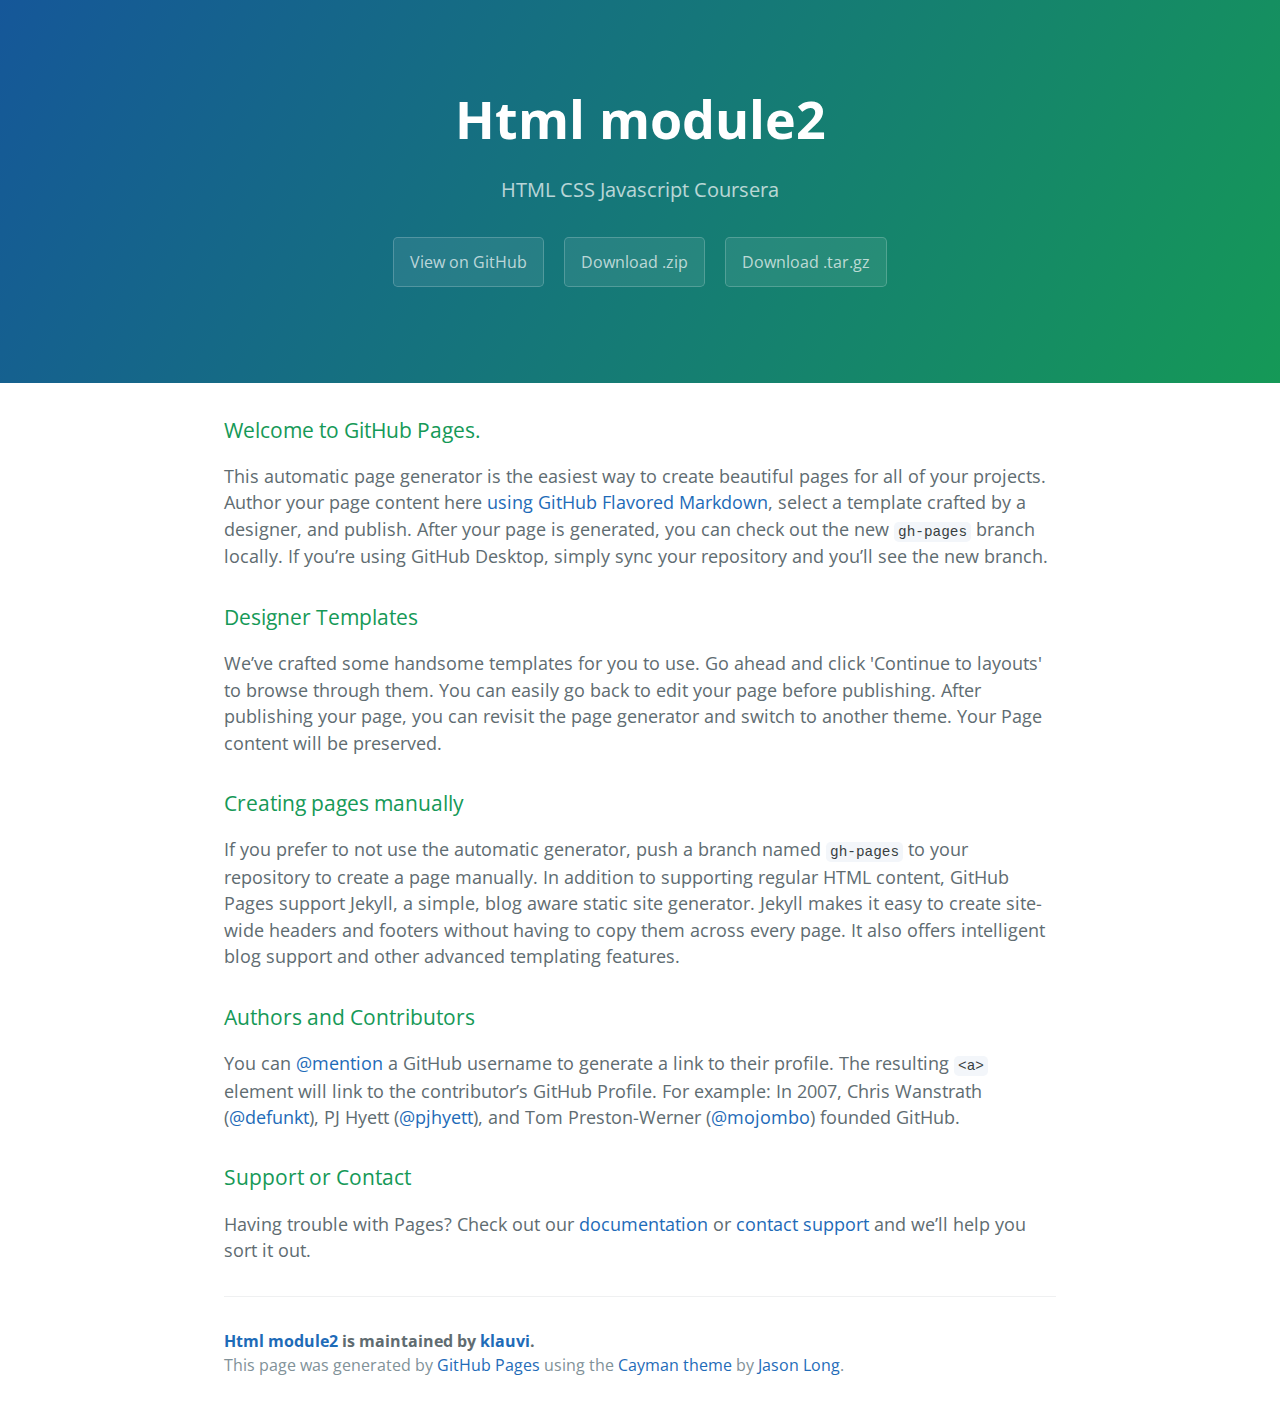
<file: index.html>
<!DOCTYPE html>
<html lang="en-us">
  <head>
    <meta charset="UTF-8">
    <title>Html module2 by klauvi</title>
    <meta name="viewport" content="width=device-width, initial-scale=1">
    <link rel="stylesheet" type="text/css" href="stylesheets/normalize.css" media="screen">
    <link href='https://fonts.googleapis.com/css?family=Open+Sans:400,700' rel='stylesheet' type='text/css'>
    <link rel="stylesheet" type="text/css" href="stylesheets/stylesheet.css" media="screen">
    <link rel="stylesheet" type="text/css" href="stylesheets/github-light.css" media="screen">
  </head>
  <body>
    <section class="page-header">
      <h1 class="project-name">Html module2</h1>
      <h2 class="project-tagline">HTML CSS Javascript Coursera</h2>
      <a href="https://github.com/klauvi/html_module2" class="btn">View on GitHub</a>
      <a href="https://github.com/klauvi/html_module2/zipball/master" class="btn">Download .zip</a>
      <a href="https://github.com/klauvi/html_module2/tarball/master" class="btn">Download .tar.gz</a>
    </section>

    <section class="main-content">
      <h3>
<a id="welcome-to-github-pages" class="anchor" href="#welcome-to-github-pages" aria-hidden="true"><span aria-hidden="true" class="octicon octicon-link"></span></a>Welcome to GitHub Pages.</h3>

<p>This automatic page generator is the easiest way to create beautiful pages for all of your projects. Author your page content here <a href="https://guides.github.com/features/mastering-markdown/">using GitHub Flavored Markdown</a>, select a template crafted by a designer, and publish. After your page is generated, you can check out the new <code>gh-pages</code> branch locally. If you’re using GitHub Desktop, simply sync your repository and you’ll see the new branch.</p>

<h3>
<a id="designer-templates" class="anchor" href="#designer-templates" aria-hidden="true"><span aria-hidden="true" class="octicon octicon-link"></span></a>Designer Templates</h3>

<p>We’ve crafted some handsome templates for you to use. Go ahead and click 'Continue to layouts' to browse through them. You can easily go back to edit your page before publishing. After publishing your page, you can revisit the page generator and switch to another theme. Your Page content will be preserved.</p>

<h3>
<a id="creating-pages-manually" class="anchor" href="#creating-pages-manually" aria-hidden="true"><span aria-hidden="true" class="octicon octicon-link"></span></a>Creating pages manually</h3>

<p>If you prefer to not use the automatic generator, push a branch named <code>gh-pages</code> to your repository to create a page manually. In addition to supporting regular HTML content, GitHub Pages support Jekyll, a simple, blog aware static site generator. Jekyll makes it easy to create site-wide headers and footers without having to copy them across every page. It also offers intelligent blog support and other advanced templating features.</p>

<h3>
<a id="authors-and-contributors" class="anchor" href="#authors-and-contributors" aria-hidden="true"><span aria-hidden="true" class="octicon octicon-link"></span></a>Authors and Contributors</h3>

<p>You can <a href="https://help.github.com/articles/basic-writing-and-formatting-syntax/#mentioning-users-and-teams" class="user-mention">@mention</a> a GitHub username to generate a link to their profile. The resulting <code>&lt;a&gt;</code> element will link to the contributor’s GitHub Profile. For example: In 2007, Chris Wanstrath (<a href="https://github.com/defunkt" class="user-mention">@defunkt</a>), PJ Hyett (<a href="https://github.com/pjhyett" class="user-mention">@pjhyett</a>), and Tom Preston-Werner (<a href="https://github.com/mojombo" class="user-mention">@mojombo</a>) founded GitHub.</p>

<h3>
<a id="support-or-contact" class="anchor" href="#support-or-contact" aria-hidden="true"><span aria-hidden="true" class="octicon octicon-link"></span></a>Support or Contact</h3>

<p>Having trouble with Pages? Check out our <a href="https://help.github.com/pages">documentation</a> or <a href="https://github.com/contact">contact support</a> and we’ll help you sort it out.</p>

      <footer class="site-footer">
        <span class="site-footer-owner"><a href="https://github.com/klauvi/html_module2">Html module2</a> is maintained by <a href="https://github.com/klauvi">klauvi</a>.</span>

        <span class="site-footer-credits">This page was generated by <a href="https://pages.github.com">GitHub Pages</a> using the <a href="https://github.com/jasonlong/cayman-theme">Cayman theme</a> by <a href="https://twitter.com/jasonlong">Jason Long</a>.</span>
      </footer>

    </section>

  
  </body>
</html>
</file>
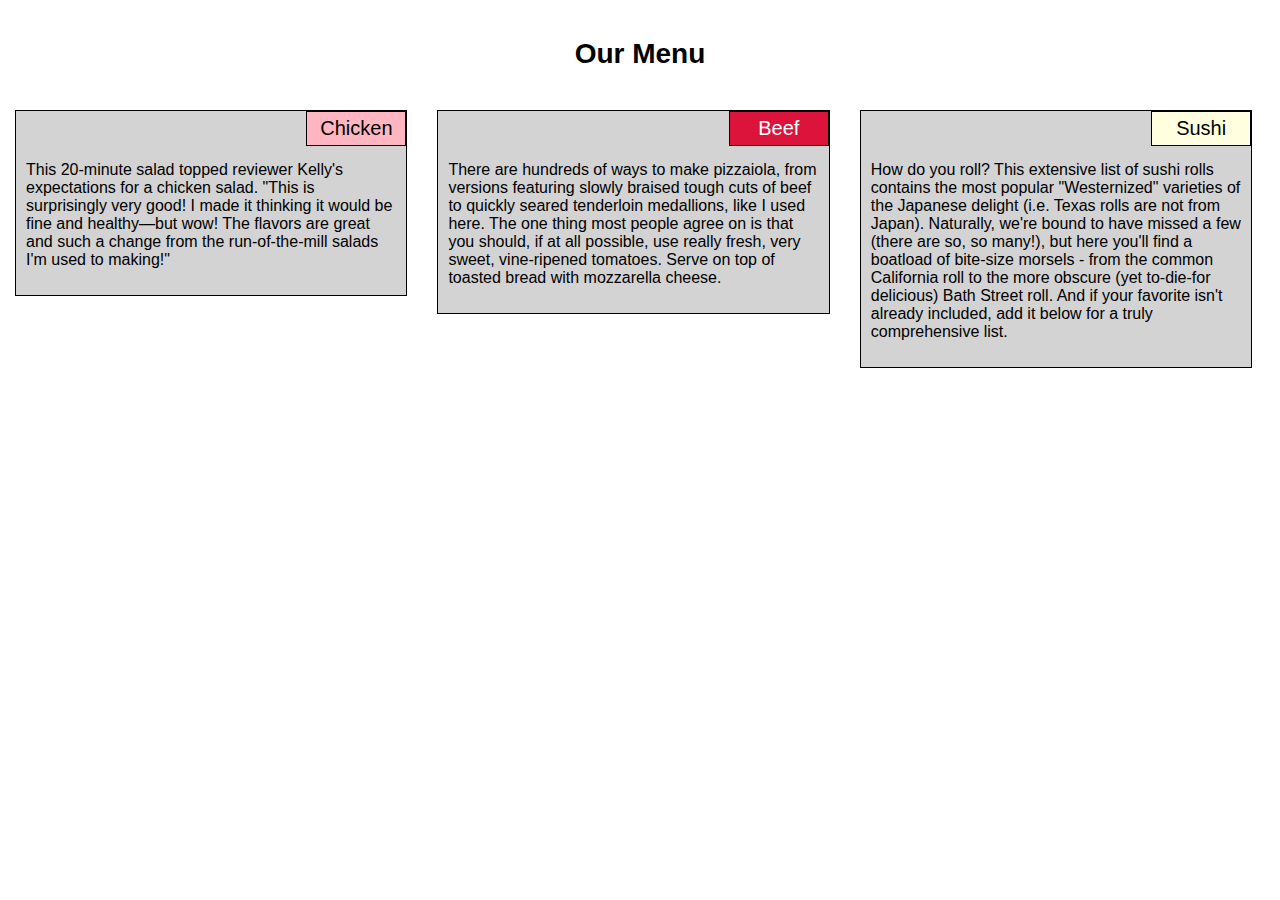
<file: site/index.html>
<!DOCTYPE html>
<html>
<head>
	<meta charset="utf-8">
	<meta name="viewport" content="width=device-width, initial-scale=1">
	<title></title>
	<link rel="stylesheet" href="css/style.css">
</head>
<body>
<p class="heading">Our Menu</p>
<div class="row">
	<div class="col-lg-4 col-md-6 col-sm-12 col-height">
		<div class="section">
			<div id="chicken" class="section-title">Chicken</div>
			<p>This 20-minute salad topped reviewer Kelly's expectations for a chicken salad. "This is surprisingly very good! I made it thinking it would be fine and healthy―but wow! The flavors are great and such a change from the run-of-the-mill salads I'm used to making!"</p>
		</div>
	</div>
	<div class="col-lg-4 col-md-6 col-sm-12 col-height">
		<div class="section">
			<div id="beef" class="section-title">Beef</div>
			<p>There are hundreds of ways to make pizzaiola, from versions featuring slowly braised tough cuts of beef to quickly seared tenderloin medallions, like I used here. The one thing most people agree on is that you should, if at all possible, use really fresh, very sweet, vine-ripened tomatoes. Serve on top of toasted bread with mozzarella cheese.</p>
		</div>
	</div>
	<div class="col-lg-4 col-md-12 col-sm-12 col-height">
		<div class="section">
			<div id="sushi" class="section-title">Sushi</div>
			<p>How do you roll? This extensive list of sushi rolls contains the most popular "Westernized" varieties of the Japanese delight (i.e. Texas rolls are not from Japan). Naturally, we're bound to have missed a few (there are so, so many!), but here you'll find a boatload of bite-size morsels - from the common California roll to the more obscure (yet to-die-for delicious) Bath Street roll. And if your favorite isn't already included, add it below for a truly comprehensive list.</p>
		</div>
	</div>
</div>
</body>
</html>
</file>
<file: stylesheets/stylesheet.css>
* {
  box-sizing: border-box; }

body {
  padding: 0;
  margin: 0;
  font-family: "Open Sans", "Helvetica Neue", Helvetica, Arial, sans-serif;
  font-size: 16px;
  line-height: 1.5;
  color: #606c71; }

a {
  color: #1e6bb8;
  text-decoration: none; }
  a:hover {
    text-decoration: underline; }

.btn {
  display: inline-block;
  margin-bottom: 1rem;
  color: rgba(255, 255, 255, 0.7);
  background-color: rgba(255, 255, 255, 0.08);
  border-color: rgba(255, 255, 255, 0.2);
  border-style: solid;
  border-width: 1px;
  border-radius: 0.3rem;
  transition: color 0.2s, background-color 0.2s, border-color 0.2s; }
  .btn + .btn {
    margin-left: 1rem; }

.btn:hover {
  color: rgba(255, 255, 255, 0.8);
  text-decoration: none;
  background-color: rgba(255, 255, 255, 0.2);
  border-color: rgba(255, 255, 255, 0.3); }

@media screen and (min-width: 64em) {
  .btn {
    padding: 0.75rem 1rem; } }

@media screen and (min-width: 42em) and (max-width: 64em) {
  .btn {
    padding: 0.6rem 0.9rem;
    font-size: 0.9rem; } }

@media screen and (max-width: 42em) {
  .btn {
    display: block;
    width: 100%;
    padding: 0.75rem;
    font-size: 0.9rem; }
    .btn + .btn {
      margin-top: 1rem;
      margin-left: 0; } }

.page-header {
  color: #fff;
  text-align: center;
  background-color: #159957;
  background-image: linear-gradient(120deg, #155799, #159957); }

@media screen and (min-width: 64em) {
  .page-header {
    padding: 5rem 6rem; } }

@media screen and (min-width: 42em) and (max-width: 64em) {
  .page-header {
    padding: 3rem 4rem; } }

@media screen and (max-width: 42em) {
  .page-header {
    padding: 2rem 1rem; } }

.project-name {
  margin-top: 0;
  margin-bottom: 0.1rem; }

@media screen and (min-width: 64em) {
  .project-name {
    font-size: 3.25rem; } }

@media screen and (min-width: 42em) and (max-width: 64em) {
  .project-name {
    font-size: 2.25rem; } }

@media screen and (max-width: 42em) {
  .project-name {
    font-size: 1.75rem; } }

.project-tagline {
  margin-bottom: 2rem;
  font-weight: normal;
  opacity: 0.7; }

@media screen and (min-width: 64em) {
  .project-tagline {
    font-size: 1.25rem; } }

@media screen and (min-width: 42em) and (max-width: 64em) {
  .project-tagline {
    font-size: 1.15rem; } }

@media screen and (max-width: 42em) {
  .project-tagline {
    font-size: 1rem; } }

.main-content :first-child {
  margin-top: 0; }
.main-content img {
  max-width: 100%; }
.main-content h1, .main-content h2, .main-content h3, .main-content h4, .main-content h5, .main-content h6 {
  margin-top: 2rem;
  margin-bottom: 1rem;
  font-weight: normal;
  color: #159957; }
.main-content p {
  margin-bottom: 1em; }
.main-content code {
  padding: 2px 4px;
  font-family: Consolas, "Liberation Mono", Menlo, Courier, monospace;
  font-size: 0.9rem;
  color: #383e41;
  background-color: #f3f6fa;
  border-radius: 0.3rem; }
.main-content pre {
  padding: 0.8rem;
  margin-top: 0;
  margin-bottom: 1rem;
  font: 1rem Consolas, "Liberation Mono", Menlo, Courier, monospace;
  color: #567482;
  word-wrap: normal;
  background-color: #f3f6fa;
  border: solid 1px #dce6f0;
  border-radius: 0.3rem; }
  .main-content pre > code {
    padding: 0;
    margin: 0;
    font-size: 0.9rem;
    color: #567482;
    word-break: normal;
    white-space: pre;
    background: transparent;
    border: 0; }
.main-content .highlight {
  margin-bottom: 1rem; }
  .main-content .highlight pre {
    margin-bottom: 0;
    word-break: normal; }
.main-content .highlight pre, .main-content pre {
  padding: 0.8rem;
  overflow: auto;
  font-size: 0.9rem;
  line-height: 1.45;
  border-radius: 0.3rem; }
.main-content pre code, .main-content pre tt {
  display: inline;
  max-width: initial;
  padding: 0;
  margin: 0;
  overflow: initial;
  line-height: inherit;
  word-wrap: normal;
  background-color: transparent;
  border: 0; }
  .main-content pre code:before, .main-content pre code:after, .main-content pre tt:before, .main-content pre tt:after {
    content: normal; }
.main-content ul, .main-content ol {
  margin-top: 0; }
.main-content blockquote {
  padding: 0 1rem;
  margin-left: 0;
  color: #819198;
  border-left: 0.3rem solid #dce6f0; }
  .main-content blockquote > :first-child {
    margin-top: 0; }
  .main-content blockquote > :last-child {
    margin-bottom: 0; }
.main-content table {
  display: block;
  width: 100%;
  overflow: auto;
  word-break: normal;
  word-break: keep-all; }
  .main-content table th {
    font-weight: bold; }
  .main-content table th, .main-content table td {
    padding: 0.5rem 1rem;
    border: 1px solid #e9ebec; }
.main-content dl {
  padding: 0; }
  .main-content dl dt {
    padding: 0;
    margin-top: 1rem;
    font-size: 1rem;
    font-weight: bold; }
  .main-content dl dd {
    padding: 0;
    margin-bottom: 1rem; }
.main-content hr {
  height: 2px;
  padding: 0;
  margin: 1rem 0;
  background-color: #eff0f1;
  border: 0; }

@media screen and (min-width: 64em) {
  .main-content {
    max-width: 64rem;
    padding: 2rem 6rem;
    margin: 0 auto;
    font-size: 1.1rem; } }

@media screen and (min-width: 42em) and (max-width: 64em) {
  .main-content {
    padding: 2rem 4rem;
    font-size: 1.1rem; } }

@media screen and (max-width: 42em) {
  .main-content {
    padding: 2rem 1rem;
    font-size: 1rem; } }

.site-footer {
  padding-top: 2rem;
  margin-top: 2rem;
  border-top: solid 1px #eff0f1; }

.site-footer-owner {
  display: block;
  font-weight: bold; }

.site-footer-credits {
  color: #819198; }

@media screen and (min-width: 64em) {
  .site-footer {
    font-size: 1rem; } }

@media screen and (min-width: 42em) and (max-width: 64em) {
  .site-footer {
    font-size: 1rem; } }

@media screen and (max-width: 42em) {
  .site-footer {
    font-size: 0.9rem; } }
</file>
<file: stylesheets/github-light.css>
/*
   Copyright 2014 GitHub Inc.

   Licensed under the Apache License, Version 2.0 (the "License");
   you may not use this file except in compliance with the License.
   You may obtain a copy of the License at

       http://www.apache.org/licenses/LICENSE-2.0

   Unless required by applicable law or agreed to in writing, software
   distributed under the License is distributed on an "AS IS" BASIS,
   WITHOUT WARRANTIES OR CONDITIONS OF ANY KIND, either express or implied.
   See the License for the specific language governing permissions and
   limitations under the License.

*/

.pl-c /* comment */ {
  color: #969896;
}

.pl-c1      /* constant, markup.raw, meta.diff.header, meta.module-reference, meta.property-name, support, support.constant, support.variable, variable.other.constant */,
.pl-s .pl-v /* string variable */ {
  color: #0086b3;
}

.pl-e  /* entity */,
.pl-en /* entity.name */ {
  color: #795da3;
}

.pl-s .pl-s1 /* string source */,
.pl-smi      /* storage.modifier.import, storage.modifier.package, storage.type.java, variable.other, variable.parameter.function */ {
  color: #333;
}

.pl-ent /* entity.name.tag */ {
  color: #63a35c;
}

.pl-k /* keyword, storage, storage.type */ {
  color: #a71d5d;
}

.pl-pds              /* punctuation.definition.string, string.regexp.character-class */,
.pl-s                /* string */,
.pl-s .pl-pse .pl-s1 /* string punctuation.section.embedded source */,
.pl-sr               /* string.regexp */,
.pl-sr .pl-cce       /* string.regexp constant.character.escape */,
.pl-sr .pl-sra       /* string.regexp string.regexp.arbitrary-repitition */,
.pl-sr .pl-sre       /* string.regexp source.ruby.embedded */ {
  color: #183691;
}

.pl-v /* variable */ {
  color: #ed6a43;
}

.pl-id /* invalid.deprecated */ {
  color: #b52a1d;
}

.pl-ii /* invalid.illegal */ {
  background-color: #b52a1d;
  color: #f8f8f8;
}

.pl-sr .pl-cce /* string.regexp constant.character.escape */ {
  color: #63a35c;
  font-weight: bold;
}

.pl-ml /* markup.list */ {
  color: #693a17;
}

.pl-mh        /* markup.heading */,
.pl-mh .pl-en /* markup.heading entity.name */,
.pl-ms        /* meta.separator */ {
  color: #1d3e81;
  font-weight: bold;
}

.pl-mq /* markup.quote */ {
  color: #008080;
}

.pl-mi /* markup.italic */ {
  color: #333;
  font-style: italic;
}

.pl-mb /* markup.bold */ {
  color: #333;
  font-weight: bold;
}

.pl-md /* markup.deleted, meta.diff.header.from-file */ {
  background-color: #ffecec;
  color: #bd2c00;
}

.pl-mi1 /* markup.inserted, meta.diff.header.to-file */ {
  background-color: #eaffea;
  color: #55a532;
}

.pl-mdr /* meta.diff.range */ {
  color: #795da3;
  font-weight: bold;
}

.pl-mo /* meta.output */ {
  color: #1d3e81;
}
</file>
<file: site/css/style.css>
/*  Basic styling  */
* {
  box-sizing: border-box;
  font-family: Helvetica;
}

body {
	margin: 0;
}

.heading {
  margin-bottom: 15px;
  font-size: 1.75em;
  font-weight: bold;
  text-align: center;
}

#chicken {
	background-color: lightpink;
}
#beef {
	background-color: crimson;
	color: white;
}
#sushi {
	background-color: lightyellow;
}
p {
  clear: right;
  padding: 10px;
}

.section {
	border: 1px solid black;
	background-color: lightgray;
	margin: 15px;
	height: 100%;
}

.section-title {
	border: 1px solid black;
	padding: 5px 0px 5px 0px;
	margin-bottom: 5px;
	width: 100px;
	text-align: center;
	font-size: 1.25em;
	position: relative;
	float:right;
}

/* Simple Responsive Framework. */
.row {
  width: 100%;
  height: 100%;
}




/*  Desktop styling  */
@media (min-width: 992px) {
  .col-lg-1, .col-lg-2, .col-lg-3, .col-lg-4, .col-lg-5, .col-lg-6, .col-lg-7, .col-lg-8, .col-lg-9, .col-lg-10, .col-lg-11, .col-lg-12 {
  	float: left;
  }
  .col-lg-1 {
    width: 8.33%;
  }
  .col-lg-2 {
    width: 16.66%;
  }
  .col-lg-3 {
    width: 25%;
  }
  .col-lg-4 {
    width: 33%;
  }
  .col-lg-5 {
    width: 41.66%;
  }
  .col-lg-6 {
    width: 50%;
  }
  .col-lg-7 {
    width: 58.33%;
  }
  .col-lg-8 {
    width: 66.66%;
  }
  .col-lg-9 {
    width: 74.99%;
  }
  .col-lg-10 {
    width: 83.33%;
  }
  .col-lg-11 {
    width: 91.66%;
  }
  .col-lg-12 {
    width: 100%;
  }
}



/*  Tablet styling  */
@media (min-width: 768px) and (max-width: 991px) {
  .col-md-1, .col-md-2, .col-md-3, .col-md-4, .col-md-5, .col-md-6, .col-md-7, .col-md-8, .col-md-9, .col-md-10, .col-md-11, .col-md-12 {
  	float: left;
  }
  .col-md-1 {
    width: 8.33%;
  }
  .col-md-2 {
    width: 16.66%;
  }
  .col-md-3 {
    width: 25%;
  }
  .col-md-4 {
    width: 33%;
  }
  .col-md-5 {
    width: 41.66%;
  }
  .col-md-6 {
    width: 50%;
  }
  .col-md-7 {
    width: 58.33%;
  }
  .col-md-8 {
    width: 66.66%;
  }
  .col-md-9 {
    width: 74.99%;
  }
  .col-md-10 {
    width: 83.33%;
  }
  .col-md-11 {
    width: 91.66%;
  }
  .col-md-12 {
    width: 100%;
  }
}



/*  Mobile styling  */

@media (max-width: 767px) {
  .col-sm-1, .col-sm-2, .col-sm-3, .col-sm-4, .col-sm-5, .col-sm-6, .col-sm-7, .col-sm-8, .col-sm-9, .col-sm-10, .col-sm-11, .col-sm-12 {
  	float: left;
  }
  .col-sm-1 {
    width: 8.33%;
  }
  .col-sm-2 {
    width: 16.66%;
  }
  .col-sm-3 {
    width: 25%;
  }
  .col-sm-4 {
    width: 33%;
  }
  .col-sm-5 {
    width: 41.66%;
  }
  .col-sm-6 {
    width: 50%;
  }
  .col-sm-7 {
    width: 58.33%;
  }
  .col-sm-8 {
    width: 66.66%;
  }
  .col-sm-9 {
    width: 74.99%;
  }
  .col-sm-10 {
    width: 83.33%;
  }
  .col-sm-11 {
    width: 91.66%;
  }
  .col-sm-12 {
    width: 100%;
  }
}
</file>
